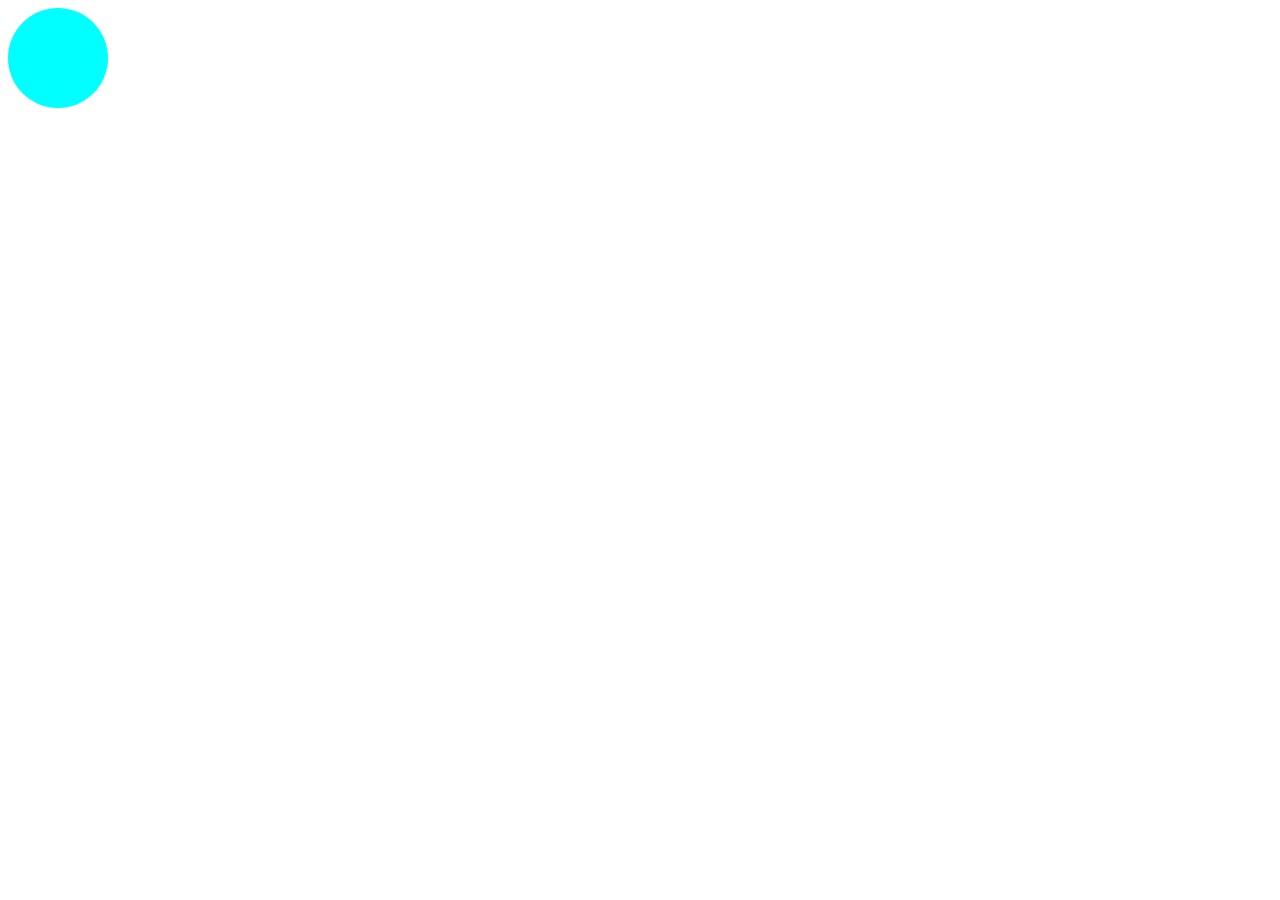
<file: CSS/animation/index.html>
<!DOCTYPE html>
<html lang="en">
<head>
    <meta charset="UTF-8">
    <meta name="viewport" content="width=device-width, initial-scale=1.0">
    <title>Document</title>
    <link rel="stylesheet" href="style.css">
</head>
<body>
    <div class="box"></div>
    
</body>
</html>
</file>
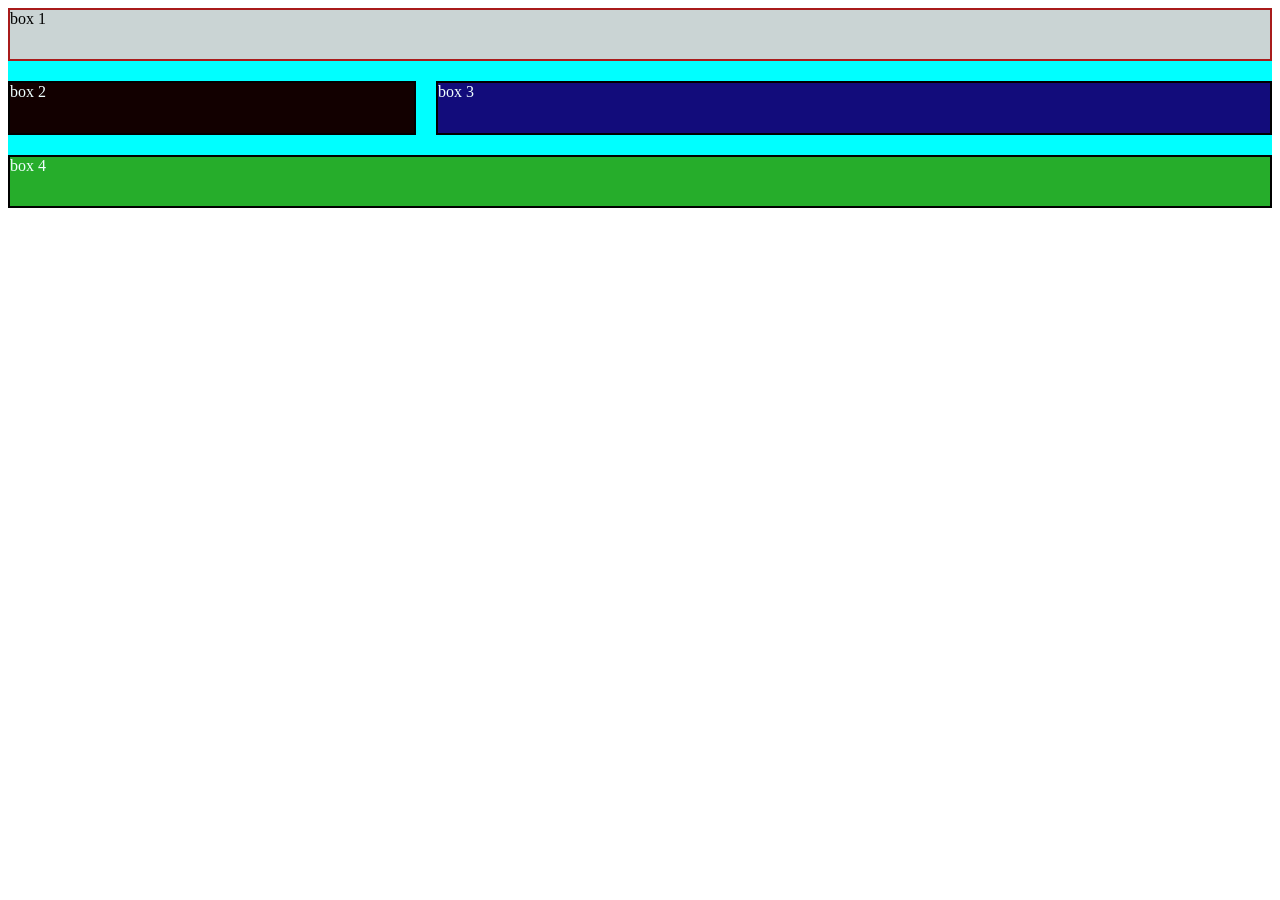
<file: CSS/Grid/index.html>
<!DOCTYPE html>
<html lang="en">
<head>
  <meta charset="UTF-8">
  <meta name="viewport" content="width=device-width, initial-scale=1.0">
  <title>Document</title>
  <link rel="stylesheet" href="style.css">
</head>
<body>
  <div class="container">
    <div class="box1">box 1</div>
    <div class="box2">box 2</div>
    <div class="box3">box 3</div>
    <div class="box4">box 4</div>
  </div>
</body>
</html>
</file>
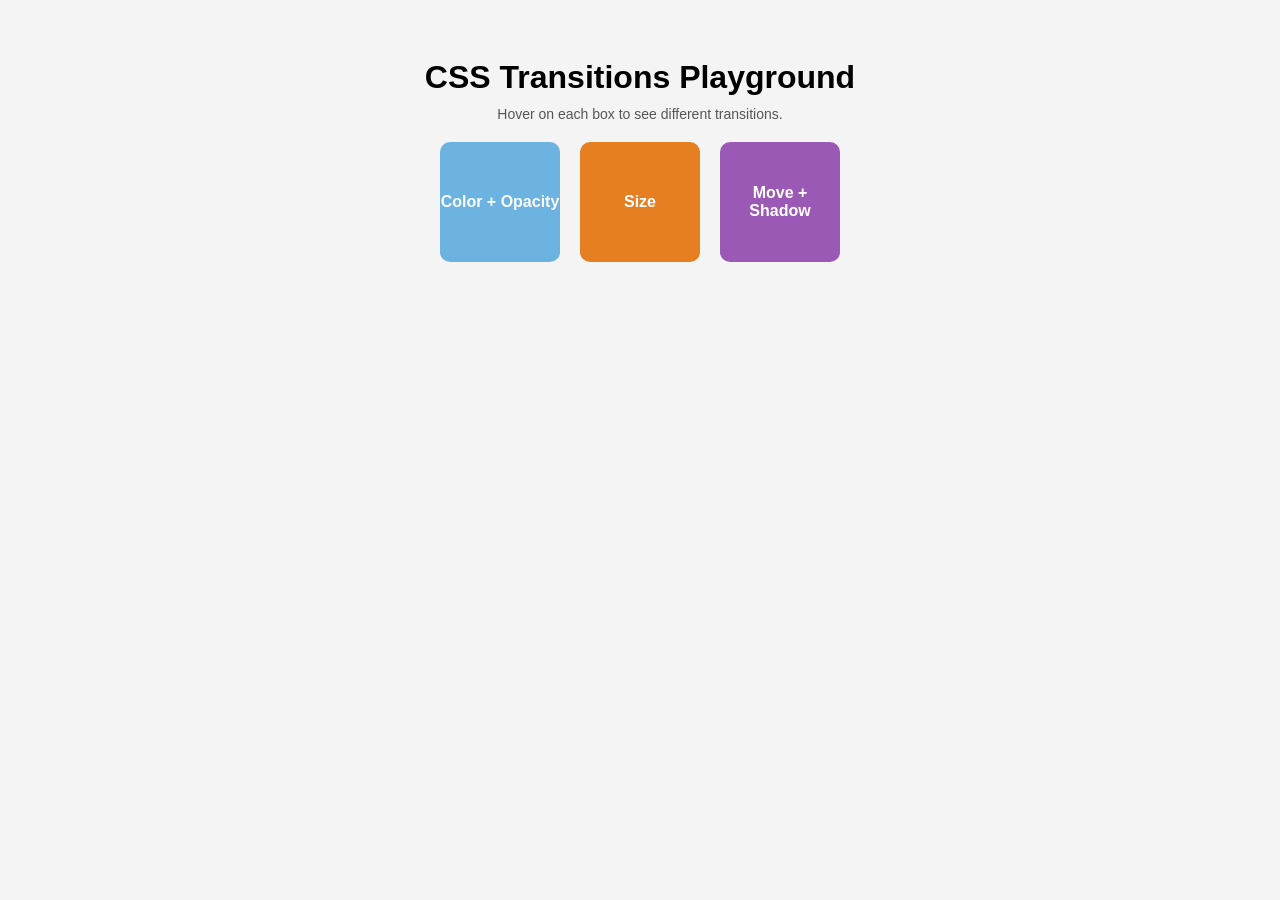
<file: CSS/transitions/index.html>
<!DOCTYPE html>
<html lang="en">
<head>
    <meta charset="UTF-8">
    <meta name="viewport" content="width=device-width, initial-scale=1.0">
    <title>transitions</title>
    <link rel="stylesheet" href="style.css">
</head>
<body>
  <h1>CSS Transitions Playground</h1>
  <p>Hover on each box to see different transitions.</p>

  <div class="playground">
    <div class="box box1">Color + Opacity</div>
    <div class="box box2">Size</div>
    <div class="box box3">Move + Shadow</div>
  </div>
</body>
</html>
</file>
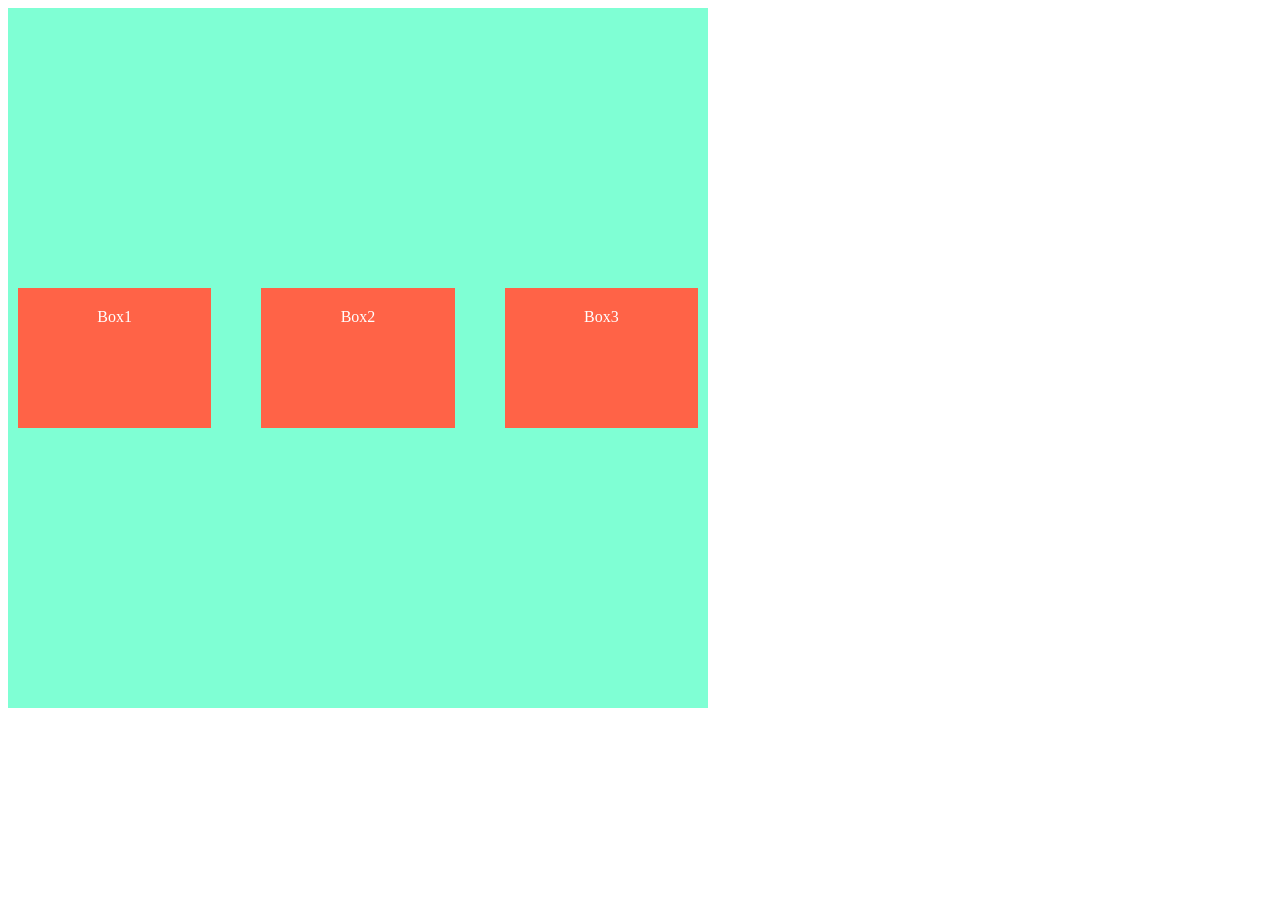
<file: CSS/Flex_Box/basic_setup/index.html>
<!DOCTYPE html>
<html lang="en">
<head>
    <meta charset="UTF-8">
    <meta name="viewport" content="width=device-width, initial-scale=1.0">
    <title>Document</title>
    <link rel="stylesheet" href="basic_setup.css">
</head>
<body>

<div class="container">
   <div class="box">Box1</div>
   <div class="box">Box2</div>
   <div class="box">Box3</div> 
</div> 

</body>
</html>
</file>
<file: CSS/animation/style.css>
/* Used when you want animation to start automatically or loop or have multiple steps.

✔ animation: (to start the animation)
**
  animation-name: name;
  animation-duration: time;
  animation-timing-function: ease | linear | ease-in | ease-out;
  animation-delay: time;
  animation-iteration-count: number | infinite;
  animation-direction: normal | reverse | alternate;
  animation-fill-mode: none | forwards | backwards | both; 

  shorthand:-
  animation: name duration timing-function delay iteration-count direction fill-mode;

**
@keyframes animationName {
  from {
    starting style 
  }
  to {
    ending style 
  }
}
OR

@keyframes animationName {
  0%   { }
  50%  { }
  100% { }
}

  (to describe HOW it moves)
*/


.box{

    width:100px;
    height: 100px;
    background-color: aqua;
    border-radius: 50%;
    position: relative;
    animation: move 3s infinite;
}

@keyframes move{

    from{left:0px}
    to{left:200px}
}
</file>
<file: CSS/Grid/style.css>
.container{
/* 1] to enable grid */
    display: grid;
    background-color: aqua;

/* 2] Define Columns & Rows */  
    /*grid-template-columns:200px 200px 200px; /* create three rows */
    grid-template-columns:1fr 1fr 1fr ;/*Using fr ,fr = fraction of available space.*/
    /*grid-template-columns: repeat(auto-fit, minmax(200px, 1fr));*/
    height:200px;
   
/* 3] Gap Between Grid Items  */
    gap:20px;

    /* 
    diff autofit and autofill
    ✔ auto-fit:
    It "collapses" empty columns (better for responsive design).
    ✔ auto-fill:
    It keeps empty tracks visible (not commonly used for cards).*/

    /*grid-template-rows: 65px 65px; /*  for rows same as */ 
    
/* 4] Place Items */
 /*A) Center all items*/
  /* place-items: centre;  /* shorthand for justify-items and align-items */

 /*B) Align items */
   /* align-items: center;   /* vertical */
   /* justify-items: center; /* horizontal */

/* 6] Grid Areas (Website Layout)*/
    grid-template-areas: 
    "box1 box1 box1"
    "box2 box3 box3"
    "box4 box4 box4";
    gap: 20px;
/* 7] Span Rows & Columns (Important)*/

    
}
.box1{
    grid-area: box1;
    border: solid rgb(169, 27, 27) 2px;
    background-color: rgb(202, 212, 212);
    
}
.box2{
    grid-area: box2;
    border: solid black 2px;
    background-color: rgb(18, 0, 0);
    color: azure;
    
}
.box3{
    grid-area: box3;
    border: solid rgb(0, 0, 0) 2px;
    background-color: rgb(18, 12, 123);
    color: azure;
    
}
.box4{
    grid-area: box4;
    border: solid rgb(0, 0, 0) 2px;
    background-color: rgb(38, 173, 43);
    color: azure;
    
}
</file>
<file: CSS/transitions/style.css>
/*transitions: Smoothly animate the change of a CSS property from one value to another.*/

/*
2. Core Transition Properties

There are 4 main parts:

1]transition-property – what to animate

2]transition-duration – how long it takes

3]transition-timing-function – how it moves (speed curve)
            
            1. linear

            ➡️ Same speed from start to end.

            2. ease

            ➡️ Slow → Fast → Slow (default).

            3. ease-in

            ➡️ Slow at the start.

            4. ease-out

            ➡️ Slow at the end.

            5. ease-in-out

            ➡️ Slow at start & slow at end.

            6. steps(n)

            ➡️ Moves in jumps (not smooth).

4]transition-delay – when to start 
*/

/* shorthand:
transition: property duration timing-function delay */


/* Basic page styling */
    body {
      font-family: Arial, sans-serif;
      background: #f4f4f4;
      display: flex;
      flex-direction:column;
      align-items: center;
      padding: 30px;
    }

    h1{
          margin-bottom: 10px;
    }

    p {
      margin-top: 0;
      margin-bottom: 20px;
      font-size: 14px;
      color: #555;
    }

    .playground {
      display: flex;
      gap: 20px;
      flex-wrap: wrap;
      justify-content: center;
    }

    
    /* Common box styling */
    .box {
      width: 120px;
      height: 120px;
      border-radius: 10px;
      display: flex;
      align-items: center;
      justify-content: center;
      color: white;
      font-weight: bold;
      text-align: center;
      cursor: pointer;
    }

    /* -------------------------
       BOX 1 – COLOR + OPACITY
       ------------------------- */
    .box1 {
      background-color: #3498db;
      opacity: 0.7; /* Opacity in CSS means how transparent an element is. range 0 to 1*/

      /* property | duration | easing */
      transition: background-color 0.3s ease, opacity 0.3s ease;
    }

    .box1:hover {
      background-color: #2ecc71; /* blue → green */
      opacity: 1;                /* more visible */
    }


    /* -------------------------
       BOX 2 – SIZE CHANGE
       width + height
       ------------------------- */
    .box2 {
      background-color: #e67e22;

      /* we animate width and height */
      transition:
        width 0.4s ease-out,
        height 0.4s ease-out;
    }

    .box2:hover {
      width: 160px;   /* bigger on hover */
      height: 160px;
    }
        /* -------------------------
       BOX 3 – MOVE + SCALE
       + TRANSITION DELAY
       ------------------------- */
    .box3 {
      background-color: #9b59b6;

      /* transform and box-shadow with delay */
      transition:
        transform 0.5s ease-in-out 0.1s,  /* delay 0.1s */
        box-shadow 0.5s ease-in-out 0.1s; /* same delay */
    }

    .box3:hover {
      transform: translateY(-10px) scale(1.05); /* up + slightly bigger */
      box-shadow: 0 10px 20px rgba(0, 0, 0, 0.3);
    }
</file>
<file: CSS/Flex_Box/basic_setup/basic_setup.css>
/* Basic_setup */
/* 💡 Think of it as a smart container that automatically arranges its child elements. */

.container{

    display: flex; /* to apply flex properties */
    background-color: aquamarine;
    width:700px;
    height: 700px;

    /*  main axis properties flex direction : for changing main axis*/

    /*flex-direction: row;*/     /* default */
    /*flex-direction: row-reverse;*/ /* main axis right to left */
    /*flex-direction: column; *//* main axis top to bottom */
    /*flex-direction: column-reverse;*/ /*main axis bottom to top */

    /*Important Flex Container Properties*/

    /* main axis alignment */
    justify-content: center; /* space-between,space-evenly,space-around,right,left etc */

    /*Align Items (Cross Axis Alignment) */
    align-items: stretch;   /* default */
   /* align-items: flex-start;
    align-items: flex-end;
    align-items: center;
    align-items: baseline;*/
    align-items: center; 

    flex-wrap:nowrap;/* wrap, wrap-reverse */
    flex-flow: row wrap;/*A shorthand for flex-direction + flex-wrap.*/

  /*5. Align Content (Multiple Rows Alignment) Works when items wrap into multiple lines.*/
    /*align-content: flex-start;
    align-content: flex-end;
    align-content: center;
    align-content: space-between;
    align-content: space-around;
    align-content: stretch;*/
    align-content: center;

    gap: 30px; /*Defines spacing between flex items (like margin but cleaner).*/ 



}

.box{
  background-color: tomato;
  width: 100px;
  height:100px;
  margin: 10px;
  padding: 20px;
  color: white;
  text-align: center;

  /*Individual Item Control*/
  flex-grow: 1;   /* how much item grows */
  flex-shrink: 1; /* how much item shrinks */
  flex-basis: 100px; /* starting width */

  /*flex: 1 1 100px; shothand */
}
</file>
